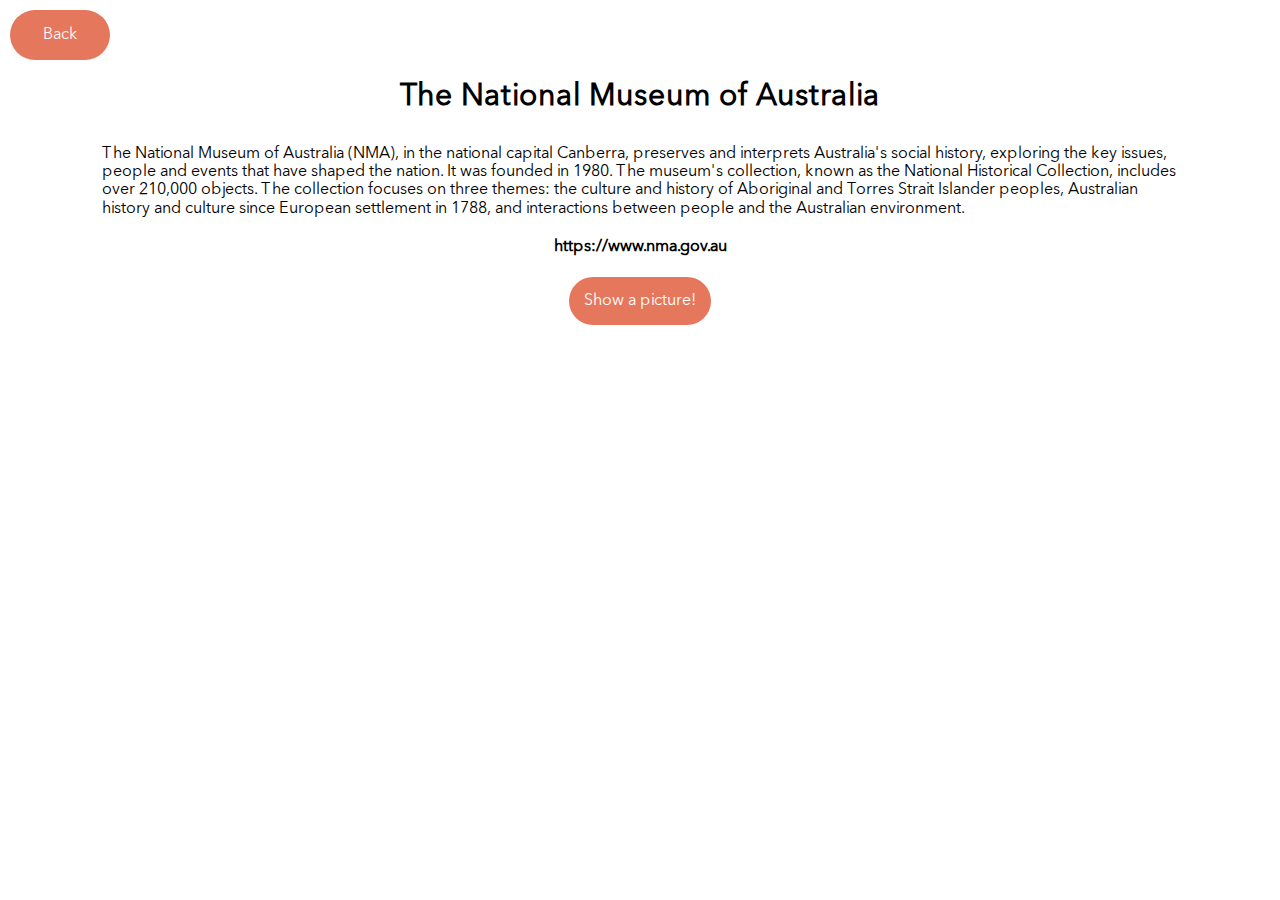
<file: index_a.html>
<!DOCTYPE html>
<html lang="en">

<head>
  <meta charset="UTF-8" />
  <meta name="viewport" content="width=device-width, initial-scale=1.0" />
  <title>The National Museum of Australia</title>
  <link rel="icon" href="./images/museum.svg" type="image/svg" />
  <link rel="stylesheet" href="./styles/normalize.css" />
  <link rel="stylesheet" href="./styles/index.css" />
</head>

<body>
  <div class="back">
    <a href="./index.html"><button type="button" class="back__btn">Back</button></a>
  </div>
  <div class="container info">
    <h1 class="header info__header">The National Museum of Australia</h1>
    <p class="info__text">
      The National Museum of Australia (NMA), in the national
      capital Canberra, preserves and interprets Australia's social history,
      exploring the key issues, people and events that have shaped the nation.
      It was founded in 1980. The museum's collection, known as the National
      Historical Collection, includes over 210,000 objects. The collection
      focuses on three themes: the culture and history
      of Aboriginal and Torres Strait Islander peoples, Australian history and
      culture since European settlement in 1788, and interactions between
      people and the Australian environment.
    </p>
    <a href=" https://www.nma.gov.au/" target="_blank" class="info__link">
      https://www.nma.gov.au</a>

    <button class="btn info__btn">Show a picture!</button>
    <div id="artwork"></div>
  </div>
  <script src="./scripts/script_a.js"></script>
</body>

</html>
</file>
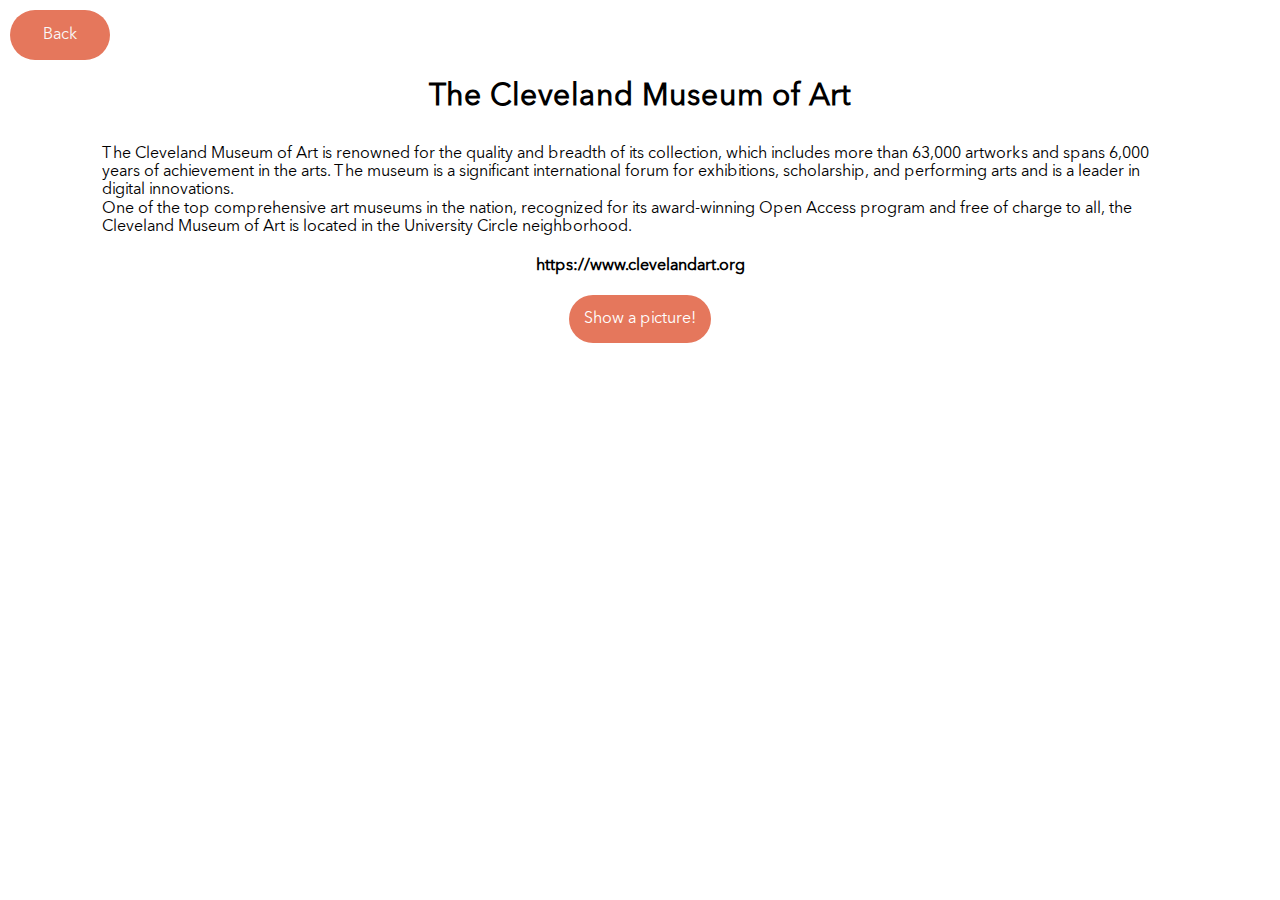
<file: index_cl.html>
<!DOCTYPE html>
<html lang="en">

<head>
  <meta charset="UTF-8" />
  <meta name="viewport" content="width=device-width, initial-scale=1.0" />
  <title>The Cleveland Museum of Art</title>
  <link rel="icon" href="./images/museum.svg" type="image/svg" />
  <link rel="stylesheet" href="./styles/normalize.css" />
  <link rel="stylesheet" href="./styles/index.css" />
</head>

<body>
  <div class="back"><a href="./index.html"><button type="button" class="back__btn">Back</button></a></div>
  <div class="container info">
    <h1 class="header info__header">The Cleveland Museum of Art</h1>
    <p class="info__text">
      The Cleveland Museum of Art is renowned for the quality
      and breadth of its collection, which includes more than
      63,000 artworks and spans 6,000 years of achievement in the arts.
      The museum is a significant international forum for exhibitions,
      scholarship, and performing arts and is a leader in digital innovations.
      </br>One of the top comprehensive art museums in the nation, recognized for its award-winning
      Open Access program and free of charge to all, the Cleveland Museum of Art is
      located in the University Circle neighborhood.
    </p>
    <a href="https://www.clevelandart.org/" target="_blank" class="info__link">
      https://www.clevelandart.org</a>

    <button class="btn info__btn">Show a picture!</button>
    <div id="artwork"></div>
  </div>
  <script src="./scripts/script_cl.js"></script>
</body>

</html>
</file>
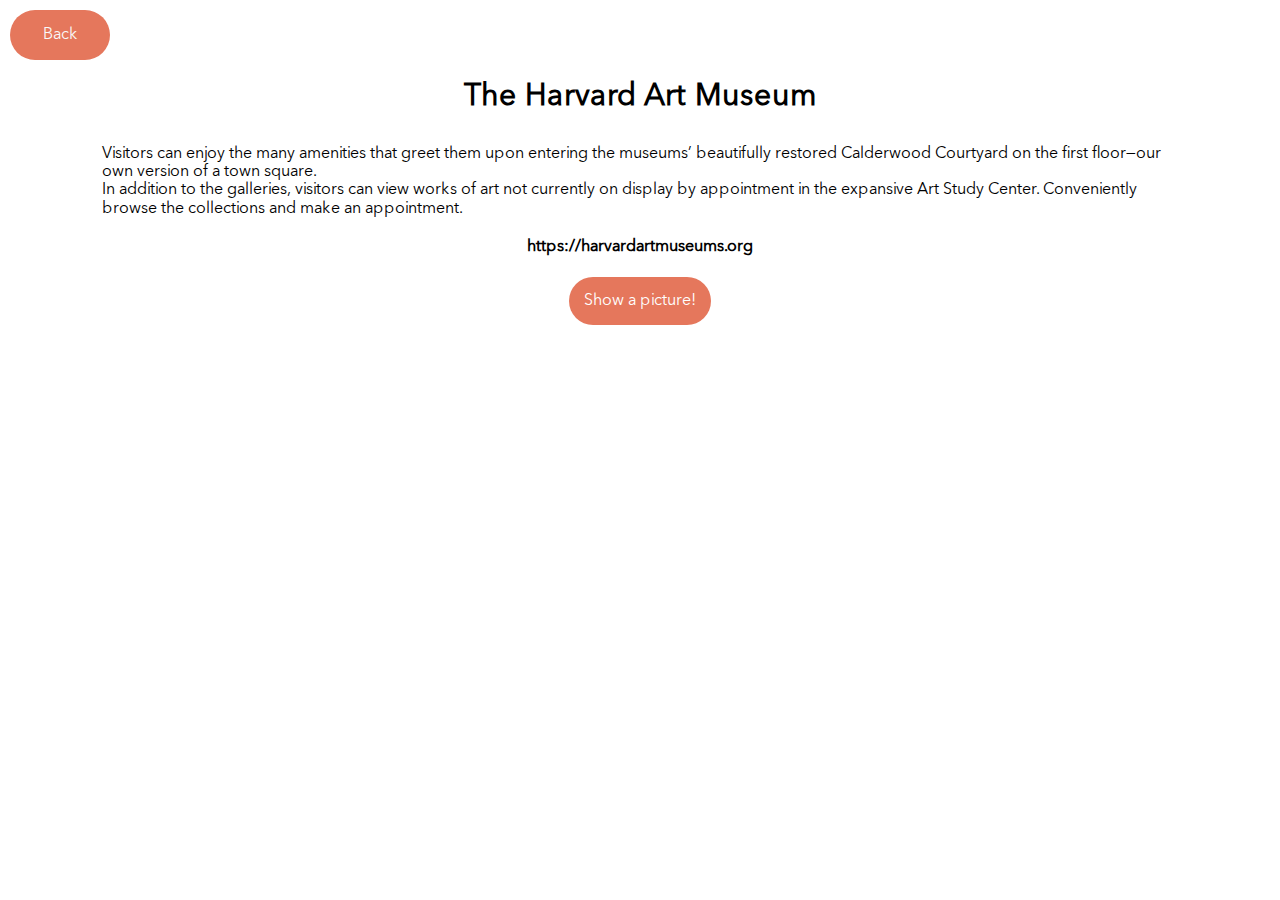
<file: index_h.html>
<!DOCTYPE html>
<html lang="en">

<head>
  <meta charset="UTF-8" />
  <meta name="viewport" content="width=device-width, initial-scale=1.0" />
  <title>The Harvard Art Museum</title>
  <link rel="icon" href="./images/museum.svg" type="image/svg" />
  <link rel="stylesheet" href="./styles/normalize.css" />
  <link rel="stylesheet" href="./styles/index.css" />
</head>

<body>
  <div class="back"><a href="./index.html"><button type="button" class="back__btn">Back</button></a></div>
  <div class="container info">
    <h1 class="header info__header">The Harvard Art Museum</h1>
    <p class="info__text">
      Visitors can enjoy the many amenities that greet
      them upon entering the museums’ beautifully
      restored Calderwood Courtyard on the first floor—our
      own version of a town square.</br>In addition to the galleries,
      visitors can view works of art not currently on display
      by appointment in the expansive Art Study Center.
      Conveniently browse the collections and make an appointment.
    </p>
    <a href="https://harvardartmuseums.org/" target="_blank" class="info__link">
      https://harvardartmuseums.org</a>

    <button class="btn info__btn">Show a picture!</button>
    <div id="artwork"></div>
  </div>
  <script src="./scripts/script_h.js"></script>
</body>

</html>
</file>
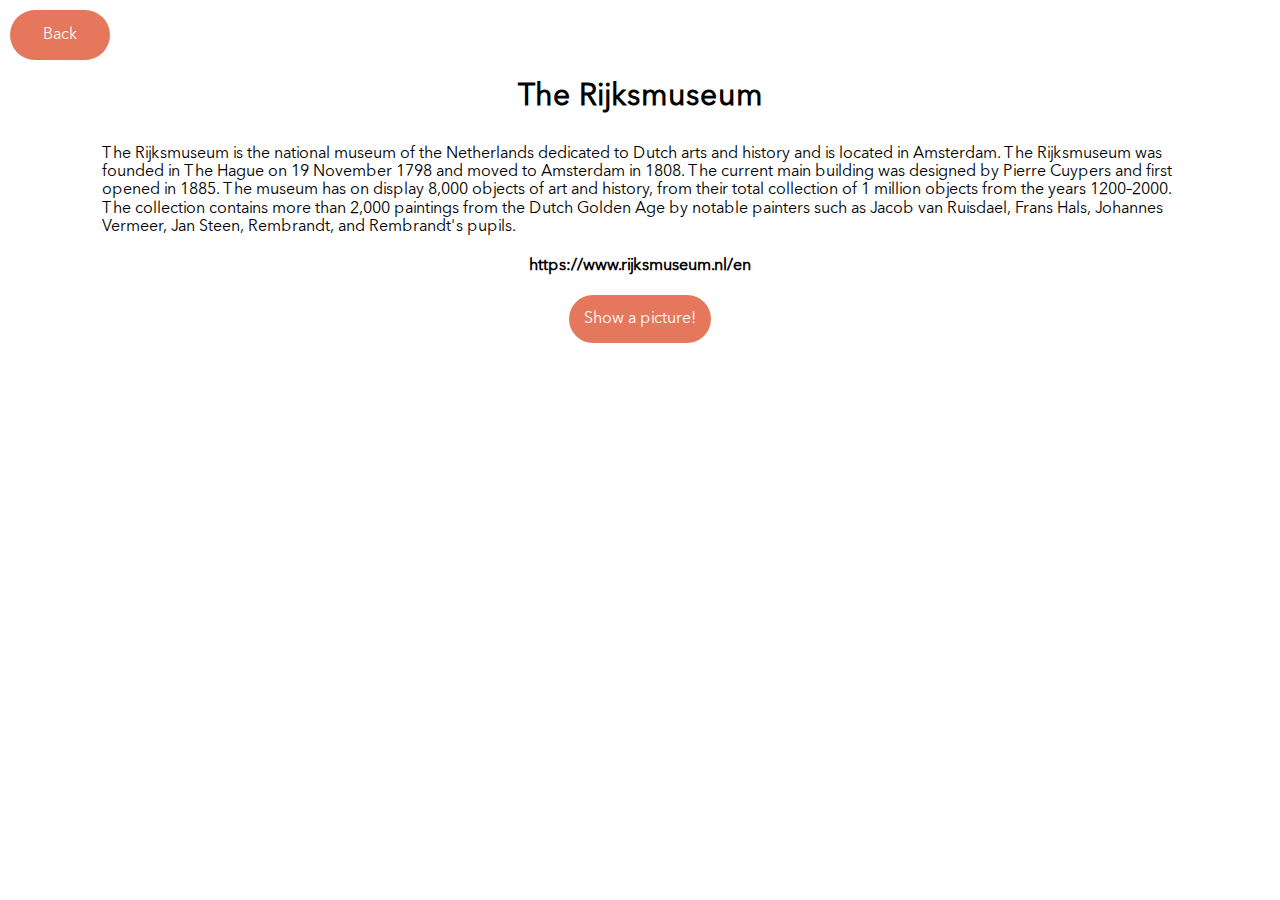
<file: index_re.html>
<!DOCTYPE html>
<html lang="en">

<head>
  <meta charset="UTF-8" />
  <meta name="viewport" content="width=device-width, initial-scale=1.0" />
  <title>The Rijksmuseum</title>
  <link rel="icon" href="./images/museum.svg" type="image/svg" />
  <link rel="stylesheet" href="./styles/normalize.css" />
  <link rel="stylesheet" href="./styles/index.css" />
</head>

<body>
  <div class="back">
    <a href="./index.html"><button type="button" class="back__btn">Back</button></a>
  </div>
  <div class="container info">
    <h1 class="header info__header">The Rijksmuseum</h1>
    <p class="info__text">
      The Rijksmuseum is the national museum of the Netherlands dedicated to
      Dutch arts and history and is located in Amsterdam. The Rijksmuseum was
      founded in The Hague on 19 November 1798 and moved to Amsterdam in 1808.
      The current main building was designed by Pierre Cuypers and first
      opened in 1885. The museum has on display 8,000 objects
      of art and history, from their total collection of 1 million objects
      from the years 1200–2000. The collection contains more than
      2,000 paintings from the Dutch Golden Age by notable painters such
      as Jacob van Ruisdael, Frans Hals, Johannes Vermeer, Jan
      Steen, Rembrandt, and Rembrandt's pupils.
    </p>
    <a href="   https://www.rijksmuseum.nl/en" target="_blank" class="info__link">
      https://www.rijksmuseum.nl/en</a>
    <button class="btn info__btn">Show a picture!</button>
    <div id="artwork"></div>
  </div>
  <script src="./scripts/script_re.js"></script>
</body>

</html>
</file>
<file: styles/index.css>
@charset "UTF-8";
.gallery__menu > label, .gallery__block-title, .museum__about {
  font-weight: 500;
  font-size: 1.25625rem;
  line-height: 27.46px;
  text-align: center;
}

#museum__search_one_input-button, #museum__search_two_input-button, #museum__search_three_input-button, #museum__search_four_input-button {
  display: flex;
  flex-direction: row;
  gap: 5px;
  align-items: center;
}

#museum__search_one-input, #museum__search_two-input, #museum__search_three-input, #museum__search_four-input {
  width: 200px;
  height: 40px;
  border: 1px solid #000000;
  padding: 0 0.625rem 0 0.625rem;
  border-radius: 15px;
}

#museum__search_one-button, #museum__search_two-button, #museum__search_three-button, #museum__search_four-button {
  background-image: url("../images/search.svg");
  background-color: #f9f9f9;
  background-position: center;
  background-size: contain;
  background-repeat: no-repeat;
  border: 1px solid;
  width: 50px;
  height: 41px;
  border-radius: 20px;
}
#museum__search_one-button:hover, #museum__search_two-button:hover, #museum__search_three-button:hover, #museum__search_four-button:hover {
  border: 2px solid;
  background-color: #f9f9f9;
  background-image: url("../images/search_hover.svg");
}

.museum__search_one-result, .museum__search_two-result, .museum__search_three-result, .museum__search_four-result {
  margin: 3.125rem 0 3.125rem 0;
  display: flex;
  flex-flow: row nowrap;
  justify-content: center;
  gap: 1rem;
}

@font-face {
  font-family: "Avenir-Regular";
  src: url("../fonts/Avenir-Regular.woff2") format("woff2");
  font-weight: normal;
  font-style: normal;
  font-display: swap;
}
@font-face {
  font-family: "Avenir-Bold";
  src: url("../fonts/Avenir-Bold.woff2") format("woff2");
  font-weight: bold;
  font-style: normal;
  font-display: swap;
}
* {
  font-family: "Avenir-Regular";
  padding: 0;
  margin: 0;
}

h2 {
  text-align: center;
}

.container {
  max-width: 1920px;
  margin: 0 auto;
  padding-left: 8%;
  padding-right: 8%;
}

/* Стили для header */
.header {
  grid-column: 1fr, 1fr;
  grid-row: 1fr, 1fr;
}

.header__menu {
  display: grid;
  grid-area: "menu";
  grid-template-columns: repeat(6, auto);
  width: 45em;
  gap: 10px;
  height: 1.1em;
  list-style: none;
  padding-bottom: 90px;
  padding-top: 20px;
}

.header__menu a:hover {
  color: rgb(234, 116, 98);
}

.header__buttons {
  display: flex;
  position: absolute;
  gap: 10px;
  top: 0px;
  right: 80px;
  list-style: none;
  padding-top: 20px;
}

.log_in {
  width: 65px;
  height: 35px;
  color: rgb(8, 8, 8);
  border: 0.7px solid rgb(230, 230, 230);
  background: rgb(255, 255, 255);
}

.getStarted {
  width: 130px;
  height: 35px;
  background-color: rgb(234, 116, 98);
  color: rgb(255, 255, 255);
}

a {
  text-decoration: none;
  color: rgb(92, 92, 92);
  font-weight: bold;
}

h2 {
  font-size: 40px;
  font-weight: bold;
  padding-bottom: 60px;
  gap: 10px;
  color: rgb(0, 0, 0);
}

.museum_search {
  margin-top: 15px;
  width: auto;
  height: auto;
  font-size: 20px;
}

@media screen and (max-width: 850px) and (min-width: 300px) {
  .header__buttons {
    display: flex;
    gap: 1em;
    padding-top: 50px;
    right: 0px;
    list-style: none;
    align-self: center;
  }
}
/* Конец  header */
/********************************** GALLERY ***********************************/
.gallery__container {
  margin: 50px 0 0 0;
  display: flex;
  flex-flow: row nowrap;
  justify-content: space-between;
  align-items: center;
}
.gallery__menu {
  display: flex;
  flex-wrap: nowrap;
  gap: 1rem;
  padding-left: 2.9375rem;
  border-bottom: 1.12px solid #e5e5e5;
}
.gallery__menu > input[type=radio] {
  display: none;
}
.gallery__menu > input[type=radio]:checked + label {
  cursor: default;
  font-weight: bold;
  color: #e36f2d;
  border-bottom-color: #000000;
}
.gallery__menu > label {
  letter-spacing: 0.04em;
  padding-top: 0.5rem;
  padding-bottom: 0.5rem;
  cursor: pointer;
  transition: color 0.15s ease-in-out, border-color 0.15s ease-in-out;
  color: #000000;
  background: 0 0;
  border-bottom: 0.125rem solid transparent;
}
.gallery__menu > label:hover {
  border-bottom-color: #000000;
}
.gallery__block {
  width: 22.25rem;
  overflow: hidden;
}
.gallery__block-title {
  color: #e36f2d;
  vertical-align: middle;
}
.gallery__block-title:before {
  content: "";
  display: inline-block;
  vertical-align: middle;
  width: 75%;
  height: 1.5px;
  background-color: #e36f2d;
  position: relative;
}
.gallery__block-title:before {
  margin-left: -100%;
  left: -16.75px;
}
.gallery__block-text {
  font-family: "Avenir-Bold";
  color: #000000;
  font-size: 2rem;
  font-weight: 800;
  line-height: 3.43rem;
  margin: 1.033rem 0 0 0;
}

.hidden {
  display: none !important;
}

.museum__about {
  margin: 0 0 1.25rem 0;
  display: flex;
  flex-direction: column;
  align-items: flex-start;
}
.museum__about > p {
  text-align: start;
}
.museum__about_title {
  font-family: "Avenir-Bold";
}
.museum__container {
  margin-top: 1.75rem;
}
.museum__container-all {
  width: 50%;
  display: flex;
  flex-direction: row;
  justify-content: center;
}
.museum__container_picture {
  display: flex;
  flex-direction: column;
  justify-content: center;
  align-items: center;
  text-align: center;
}
.museum__container_picture > img {
  justify-content: center;
  margin: 0 0 1.25rem 0;
  width: 60%;
}
.museum__container_picture > label {
  font-size: 1.25rem;
}
.museum__title {
  text-align: center;
  font-size: 1.5rem;
}
.museum__title > a {
  color: #000000;
}
.museum__title > a:hover {
  cursor: pointer;
  color: #e36f2d;
  transition: 0.15s ease;
}
.museum__search {
  margin-top: 3.75rem;
}
.back {
  display: flex;
  align-items: flex-start;
  margin: 10px 0 0 10px;
}
.back__btn {
  height: 50px;
  width: 100px;
  border-radius: 50px;
  background-color: #e5775c;
  color: #f9f9f9;
  border: none;
  font-style: "Avenir-Regular";
}
.back__btn:hover {
  background-color: #f09c76;
}

@media screen and (max-width: 910px) {
  .gallery__block {
    display: none;
  }
  #museum__search_one_input-button, #museum__search_two_input-button, #museum__search_three_input-button, #museum__search_four_input-button {
    align-items: center !important;
    flex-direction: column !important;
    flex-wrap: wrap !important;
  }
}
@media screen and (max-width: 600px) {
  .gallery__container {
    justify-content: center;
    align-items: center;
  }
  .gallery__menu {
    padding: 0;
  }
  .gallery__menu > label {
    font-size: 13px;
  }
  .museum__container {
    display: flex;
    flex-direction: column;
    align-items: flex-start;
  }
  .museum__about {
    margin: 1.25rem 0 1.25rem 0;
  }
  .museum__search_one-result, .museum__search_two-result, .museum__search_three-result, .museum__search_four-result {
    flex-direction: column !important;
  }
}
.museums {
  padding-bottom: 60px;
}
.museums__list {
  display: grid;
  grid-template-columns: repeat(2, 1fr);
  grid-template-rows: repeat(2, 1fr);
  gap: 10px;
}
.museums__link-1 {
  grid-area: 1/1/3/2;
}
.museums__link-1_img {
  width: 400px;
  height: 600px;
}
.museums__link-2 {
  grid-area: 1/2/2/3;
}
.museums__link-2_img {
  width: 400px;
}
.museums__link-3 {
  grid-area: 2/2/3/3;
}
.museums__link-3_img {
  width: 400px;
  height: 284px;
}
.museums__link-4 {
  grid-area: 1/3/3/4;
}
.museums__link-4_img {
  width: 400px;
  height: 600px;
}

.museum__name {
  font-size: 15px;
}

.museum__name:hover {
  color: #f09c76;
}

/********************************** GALLERY ***********************************/
.testimonial__container {
  display: flex;
}

.testimonial__card {
  display: grid;
  width: 35%;
  margin: 1%;
}

.stars {
  display: flex;
  justify-content: space-between;
  padding-right: 7%;
}

.stars img {
  width: 35px;
  height: 35px;
}

.stars:hover {
  transform: scale(1.09);
}

/* Start css for block footer */
.footer_conteiner_main {
  margin-top: 5%;
  display: grid;
  grid-template-rows: 1fr 1fr 10%;
  grid-template-columns: 1fr 1fr;
}

.footer_qoute {
  margin-top: 2%;
  display: grid;
  grid-column: 1/3;
  grid-row: 1/2;
  justify-content: center;
  align-content: center;
  margin-bottom: 3%;
}

#footer_btn {
  position: relative;
  width: 250px;
  margin-top: 0.5%;
  justify-self: center;
  background: rgb(227, 111, 45);
  text-align: center;
  text-decoration: none;
  color: #fff;
  text-transform: uppercase;
  letter-spacing: 2px;
  margin-bottom: 3%;
}

#footer_btn:before {
  position: absolute;
  content: "";
  transition: all 0.25s;
  border-bottom: 2px solid rgb(227, 111, 45);
  border-left: 2px solid rgb(227, 111, 45);
  width: 10%;
  height: 33%;
  left: -10px;
  bottom: -10px;
}

#footer_btn:after {
  position: absolute;
  content: "";
  transition: all 0.25s;
  border-top: 2px solid black;
  border-right: 2px solid black;
  width: 10%;
  height: 33%;
  top: -10px;
  right: -10px;
}

#footer_btn:hover:before {
  width: 105%;
  height: 145%;
}

#footer_btn:hover:after {
  width: 105%;
  height: 145%;
}

#qoutwOne {
  text-align: center;
}

#qouteTwo {
  margin-top: 2%;
  text-align: right;
}

.footer_instagram_links {
  grid-column: 1/2;
  grid-row: 2/3;
  justify-content: center;
  flex-direction: column;
  display: grid;
}

.instagram_link {
  text-align: center;
  margin-bottom: 10px;
  align-self: center;
  display: flex;
  background-image: linear-gradient(to right, #feffff, #e36f2d);
  background-repeat: no-repeat;
  background-size: 0 100%;
  text-decoration: none;
  transition: 0.5s;
}

.instagram_link:hover {
  background-size: 100% 100%;
  border-radius: 3px;
}

.instagram-link:hover {
  box-shadow: 0px -25px 30px -16px rgb(227, 111, 45) inset;
  width: auto;
  border-radius: 5px;
  justify-self: center;
}

.footer_span_links {
  text-align: start;
  padding-top: 2%;
  font-family: "Avenir-Regular";
  color: #000000;
}

.instagram_icon {
  width: 10%;
  height: auto;
}

.footer_map {
  grid-column: 2/3;
  grid-row: 2/3;
  align-self: center;
}

.footer_copyright {
  grid-column: 1/3;
  grid-row: 3/4;
  margin-top: 2%;
  text-align: center;
  font-family: "Avenir-Bold";
}

/* finish css for block footer */
.info {
  display: flex;
  flex-direction: column;
  align-items: center;
  color: #000000;
}

.info__header,
.artwork {
  font-size: 30px;
  padding-bottom: 10px;
}

.info__text {
  padding-bottom: 20px;
}

.info__link {
  color: #000000;
  padding-bottom: 20px;
}

.info__link:hover {
  color: #f09c76;
}

.info__btn {
  padding: 15px;
  border-radius: 50px;
  border: none;
  color: #fff;
  background-color: #e5775c;
  border-radius: none;
}

.info__btn:hover {
  background-color: #f09c76;
}

#artwork {
  padding-top: 20px;
}

@media all and (max-width: 450px) {
  .museums__list {
    grid-template-columns: 1fr;
    grid-template-rows: 1fr 0.5fr 0.5fr 1fr;
  }
  .museums__link {
    width: 300px;
  }
  .museums__link-1 {
    grid-area: 1/1/2/2;
  }
  .museums__link-1_img {
    width: 300px;
    height: 500px;
  }
  .museums__link-2 {
    grid-area: 2/1/3/2;
  }
  .museums__link-2_img {
    width: 300px;
  }
  .museums__link-3 {
    grid-area: 3/1/4/2;
  }
  .museums__link-3_img {
    width: 300px;
    height: 184px;
  }
  .museums__link-4 {
    grid-area: 4/1/5/2;
  }
  .museums__link-4_img {
    width: 300px;
    height: 500px;
  }
  .testimonial__container {
    flex-direction: column;
    align-items: center;
  }
  .testimonial__card {
    width: 100%;
    max-width: 300px;
  }
  .testimonial__card:not(:first-child) {
    display: none;
  }
  .stars {
    transform: scale(0.8);
  }
  .footer_conteiner_main {
    display: grid;
    grid-template-columns: 1fr;
    grid-row: 1fr, 1fr, 1fr, 1fr;
    width: 400px;
  }
  .footer_qoute {
    grid-column: 1/2;
    grid-row: 1/2;
    max-width: 400px;
  }
  .footer_btn {
    width: 300px;
  }
  #footer_btn:before {
    display: none;
  }
  #footer_btn:after {
    display: none;
  }
  #footer_btn:hover:before {
    display: none;
  }
  #footer_btn:hover:after {
    display: none;
  }
  #qoutwOne {
    margin-top: 20px;
  }
  #qouteTwo {
    margin-top: 2%;
    text-align: right;
  }
  .footer_instagram_links {
    margin-top: 10px;
    margin-bottom: 20px;
    display: block;
    grid-column: 1/2;
    grid-row: 2/3;
    justify-content: center;
    flex-direction: column;
  }
  .instagram_link {
    text-align: center;
    margin-bottom: 5px;
    align-self: center;
    display: flex;
  }
  .footer_span_links {
    display: block;
    width: 300px;
  }
  .footer_map {
    grid-column: 1/2;
    grid-row: 3/4;
  }
  .footer_copyright {
    grid-column: 1/2;
    grid-row: 4/5;
    margin-top: 100px;
  }
}

/*# sourceMappingURL=index.css.map */
</file>
